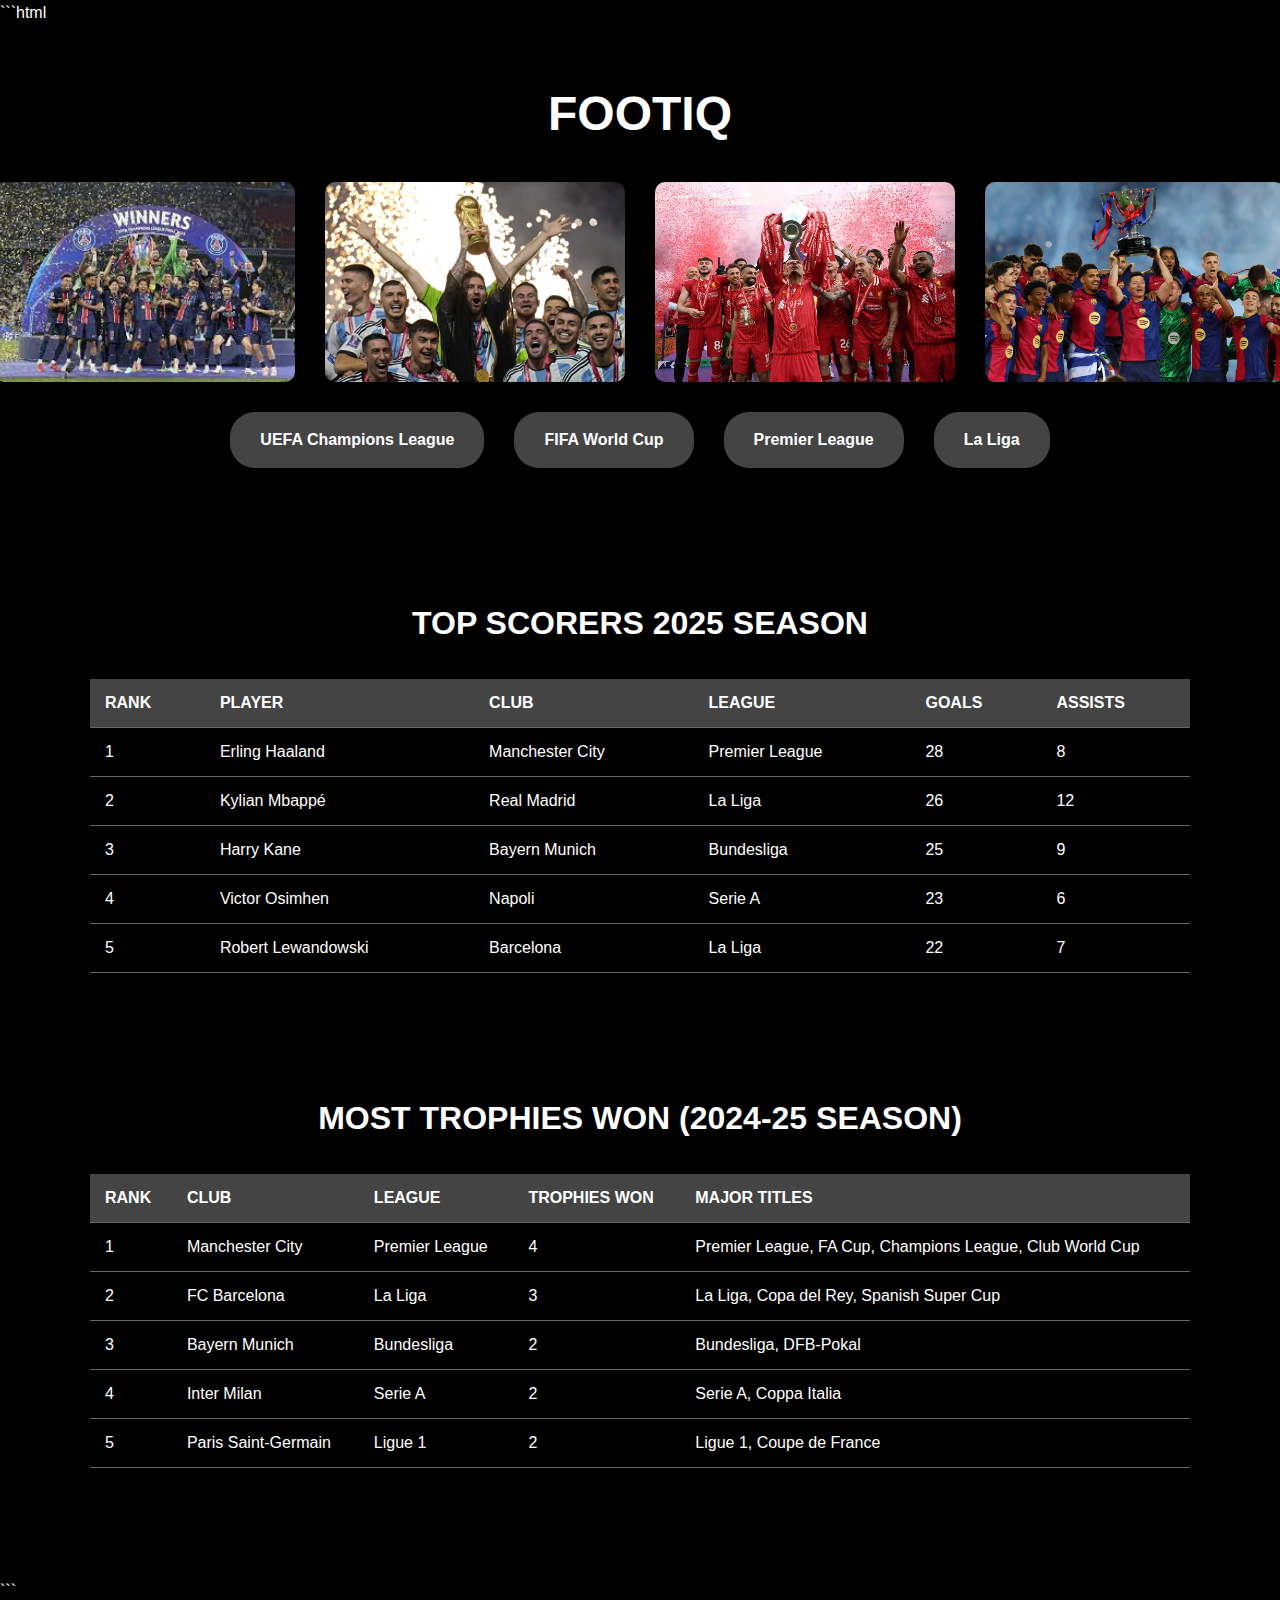
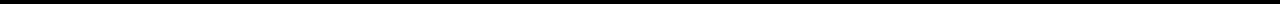
<file: index.html>
```html
<!DOCTYPE html>
<html lang="en">
<head>
    <meta charset="UTF-8">
    <meta name="viewport" content="width=device-width, initial-scale=1.0">
    <title>FootIQ - Ultimate Football Database</title>
    <link rel="stylesheet" href="styles.css">
    <style>
        main {
            max-width: 1200px;
            margin: 0 auto;
            padding: 20px;
        }
    </style>
</head>
<body style="background-color: #000000;">
    <main>
        <section>
            <h1>FOOTIQ</h1>
           
            <div class="hero-images">
                <img src="psg.jpeg" alt="2024-25 UCL Winners">
                <img src="argentina.jpeg" alt="2022 Fifa WC">
                <img src="liverpool.jpg" alt="2024-25 PL Winners">
                <img src="barca.jpeg" alt="2024-25 Laliga Winners">
            </div>

            <div class="external-links">
                <a href="https://www.uefa.com/uefachampionsleague/" target="_blank">UEFA Champions League</a>
                <a href="https://www.fifa.com/fifaplus/en/tournaments/mens/worldcup" target="_blank">FIFA World Cup</a>
                <a href="https://www.premierleague.com/" target="_blank">Premier League</a>
                <a href="https://www.laliga.com/en-GB" target="_blank">La Liga</a>
            </div>
        </section>

        <section>
            <h2>TOP SCORERS 2025 SEASON</h2>
            <table>
                <thead>
                    <tr>
                        <th>RANK</th>
                        <th>PLAYER</th>
                        <th>CLUB</th>
                        <th>LEAGUE</th>
                        <th>GOALS</th>
                        <th>ASSISTS</th>
                    </tr>
                </thead>
                <tbody>
                    <tr>
                        <td>1</td>
                        <td>Erling Haaland</td>
                        <td>Manchester City</td>
                        <td>Premier League</td>
                        <td>28</td>
                        <td>8</td>
                    </tr>
                    <tr>
                        <td>2</td>
                        <td>Kylian Mbappé</td>
                        <td>Real Madrid</td>
                        <td>La Liga</td>
                        <td>26</td>
                        <td>12</td>
                    </tr>
                    <tr>
                        <td>3</td>
                        <td>Harry Kane</td>
                        <td>Bayern Munich</td>
                        <td>Bundesliga</td>
                        <td>25</td>
                        <td>9</td>
                    </tr>
                    <tr>
                        <td>4</td>
                        <td>Victor Osimhen</td>
                        <td>Napoli</td>
                        <td>Serie A</td>
                        <td>23</td>
                        <td>6</td>
                    </tr>
                    <tr>
                        <td>5</td>
                        <td>Robert Lewandowski</td>
                        <td>Barcelona</td>
                        <td>La Liga</td>
                        <td>22</td>
                        <td>7</td>
                    </tr>
                </tbody>
            </table>
        </section>

        <section>
            <h2>MOST TROPHIES WON (2024-25 SEASON)</h2>
            <table>
                <thead>
                    <tr>
                        <th>RANK</th>
                        <th>CLUB</th>
                        <th>LEAGUE</th>
                        <th>TROPHIES WON</th>
                        <th>MAJOR TITLES</th>
                    </tr>
                </thead>
                <tbody>
                    <tr>
                        <td>1</td>
                        <td>Manchester City</td>
                        <td>Premier League</td>
                        <td>4</td>
                        <td>Premier League, FA Cup, Champions League, Club World Cup</td>
                    </tr>
                    <tr>
                        <td>2</td>
                        <td>FC Barcelona</td>
                        <td>La Liga</td>
                        <td>3</td>
                        <td>La Liga, Copa del Rey, Spanish Super Cup</td>
                    </tr>
                    <tr>
                        <td>3</td>
                        <td>Bayern Munich</td>
                        <td>Bundesliga</td>
                        <td>2</td>
                        <td>Bundesliga, DFB-Pokal</td>
                    </tr>
                    <tr>
                        <td>4</td>
                        <td>Inter Milan</td>
                        <td>Serie A</td>
                        <td>2</td>
                        <td>Serie A, Coppa Italia</td>
                    </tr>
                    <tr>
                        <td>5</td>
                        <td>Paris Saint-Germain</td>
                        <td>Ligue 1</td>
                        <td>2</td>
                        <td>Ligue 1, Coupe de France</td>
                    </tr>
                </tbody>
            </table>
        </section>
    </main>
</body>
</html>
```
</file>
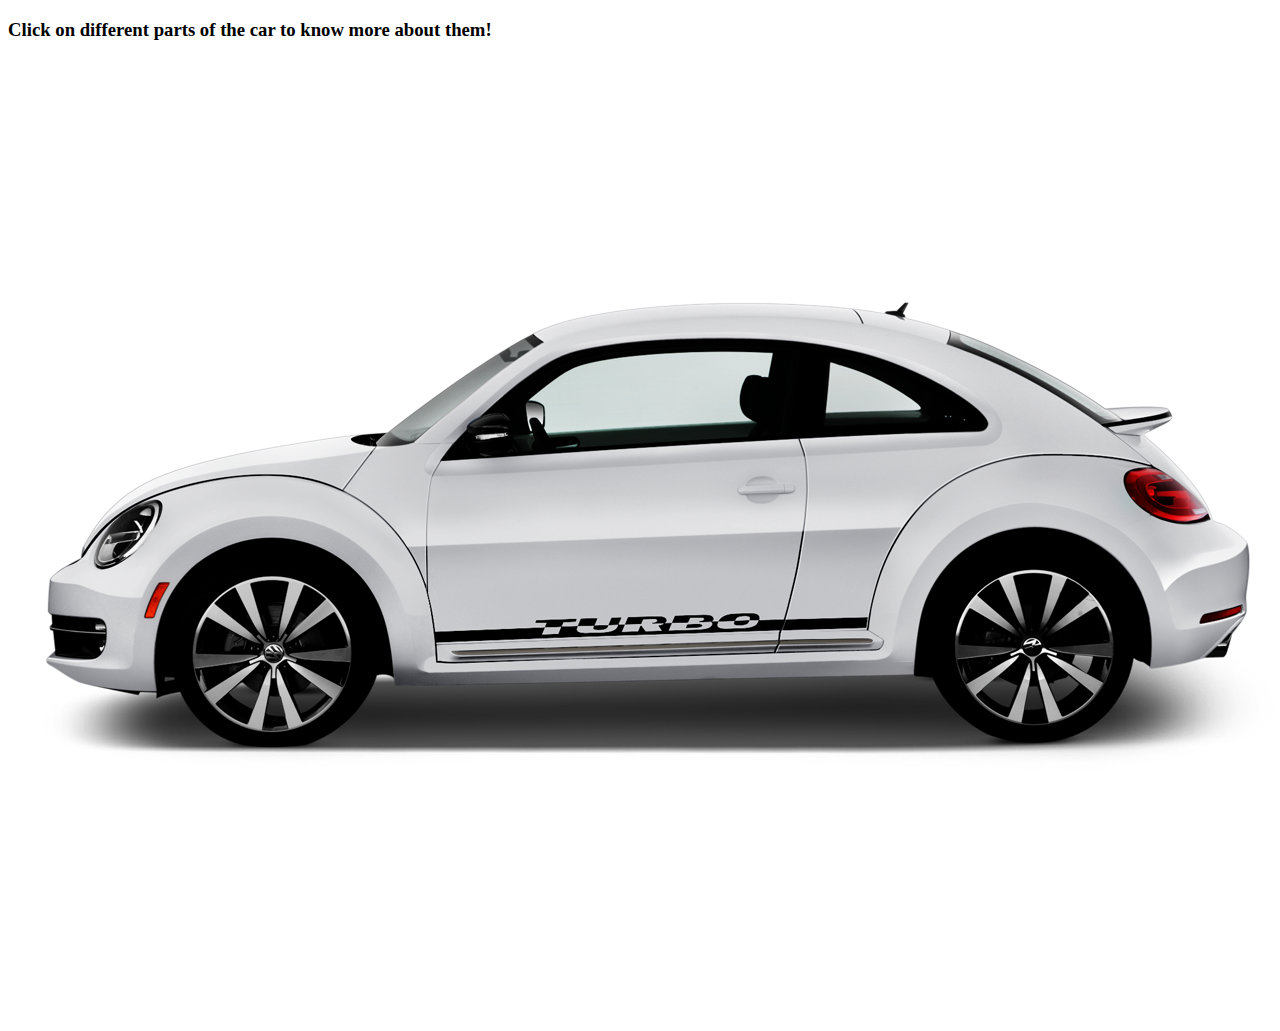
<file: ex-1/index.html>
<!DOCTYPE html>
<html>
    <head>
        <title>Image Map Example</title>
        </head>
    <body>
        <h3>Click on different parts of the car to know more about them!</h3>
        <img src="car.png" alt="Car Image" usemap="#Mycar">
        <map name="#Mycar">
        
            <area shape="poly" coords="202,524,246,499,303,508,350,540,365,596,356,640,312,676,284,688,243,684,198,664,170,617,171,566" title="Tires" href="https://www.amazon.in/alloy-wheels-for-car/s?k=allo</map>y+wheels+for+car" alt="Wheel" target="_blank">
            <area shape="poly" coords="434,403,417,466,417,525,425,563,429,600,767,592,794,477,789,380,800,402,800,434" title="Door" href="https://dir.indiamart.com/chennai/car-door.html" alt="Door">
            <area shape="poly" coords="510,328,548,298,620,284,689,276,746,277,789,284,788,334,776,375,519,390,504,360" title="Window" href="https://boodmo.com/catalog/3537-window/?srsltid=AfmBOorFQ5G2ek5Yd09pq4TB4V3lWwUmBLzPEjp2Mdel8VeUl7HZpIXT2b4" alt="Window">
            <area shape="poly" coords="151,445,140,474,127,490,100,506,88,494,99,472,115,453,132,444" title="Headlamp" href="https://boodmo.com/catalog/3686-headlight/?srsltid=AfmBOoq2Uu4Abg1NBAf6g-tcxvLtpvM-iePRezaehrhKUnMxTG0RSxvx" alt="Headlamp">
    </body>
</html>
</file>
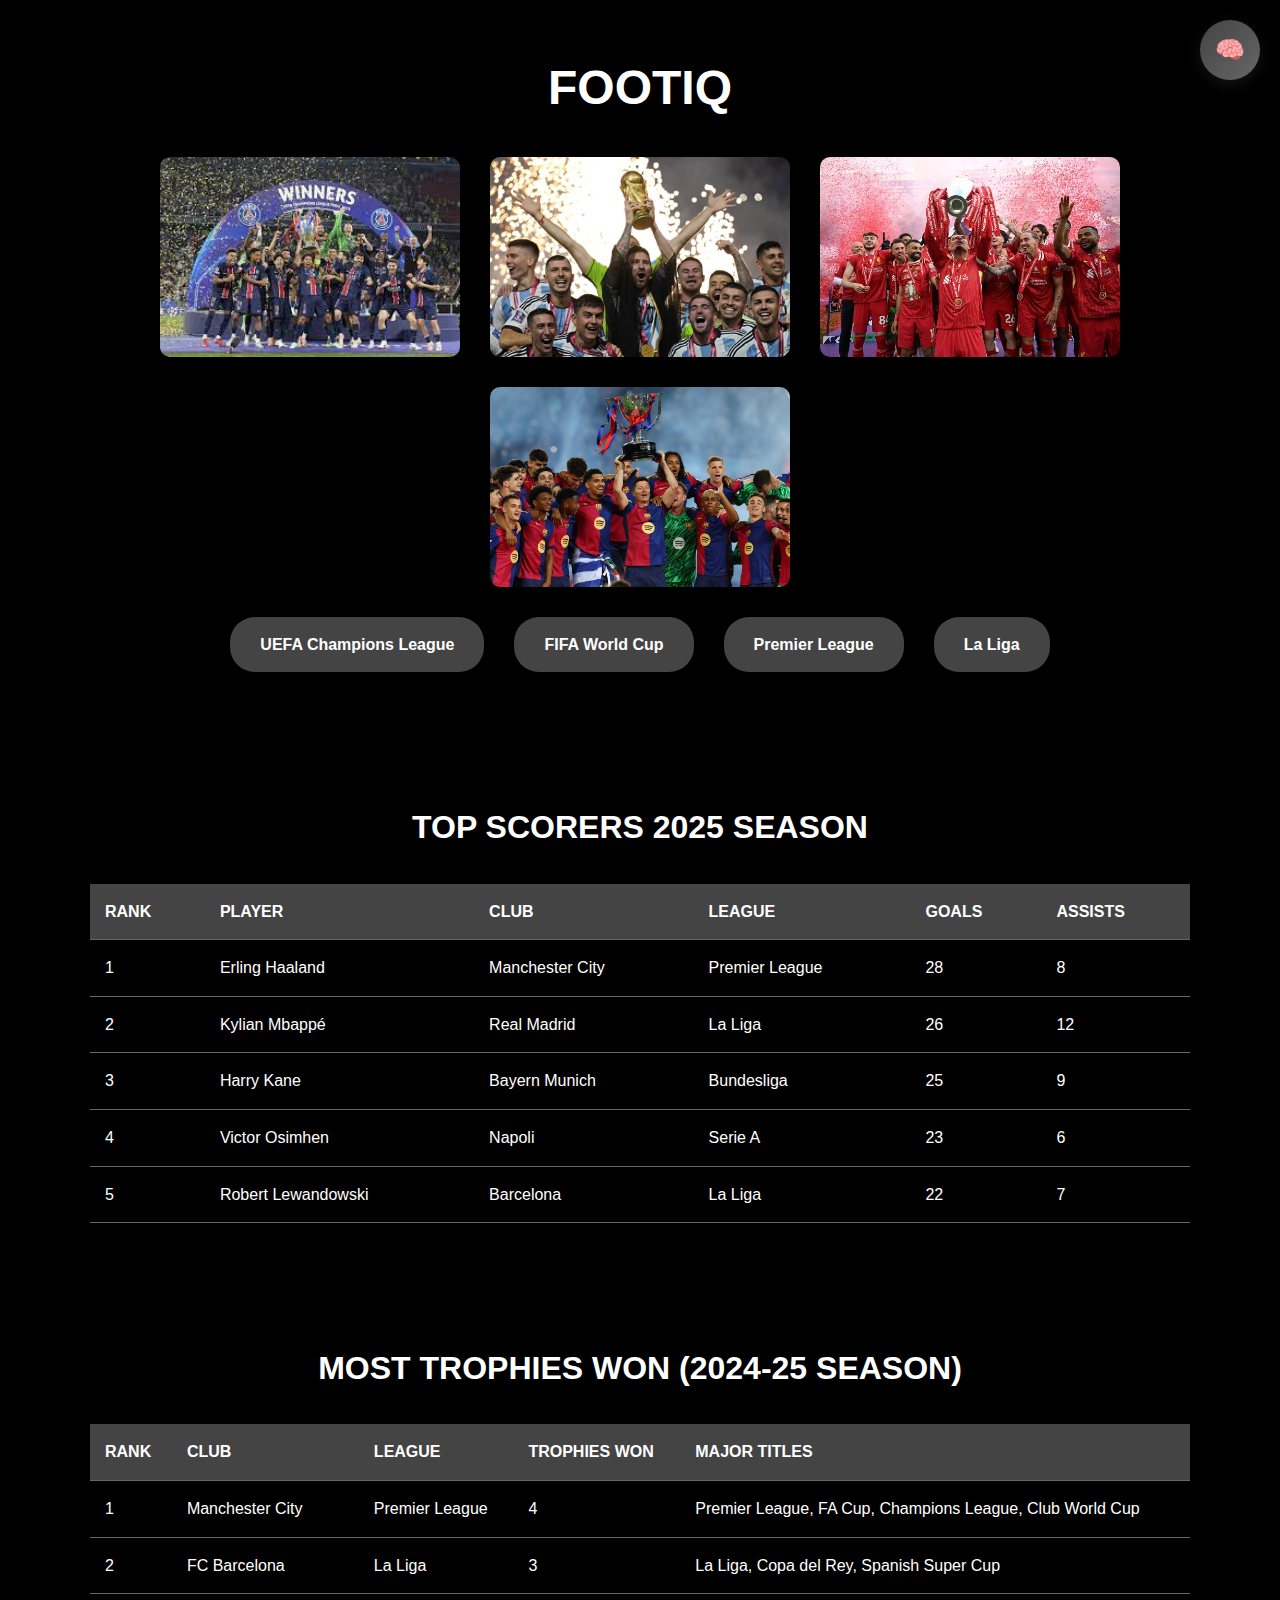
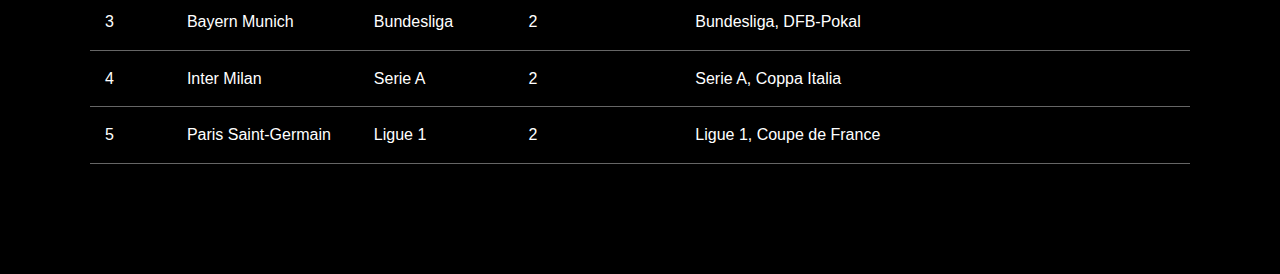
<file: ex-4/index.html>
<!DOCTYPE html>
<html lang="en">
<head>
    <meta charset="UTF-8">
    <meta name="viewport" content="width=device-width, initial-scale=1.0">
    <title>FootIQ - Ultimate Football Database</title>
    <style>
        * {
            margin: 0;
            padding: 0;
            box-sizing: border-box;
        }

        body {
            font-family: Arial, sans-serif;
            color: #ffffff;
            line-height: 1.6;
            background-color: #000000;
        }

        main {
            max-width: 1200px;
            margin: 0 auto;
            padding: 20px;
        }

        h1 {
            text-align: center;
            font-size: 48px;
            margin-bottom: 20px;
        }

        h2 {
            text-align: center;
            font-size: 32px;
            margin-bottom: 30px;
        }

        p {
            text-align: center;
            font-size: 18px;
            color: #cccccc;
            margin-bottom: 30px;
        }

        section {
            margin-bottom: 40px;
            padding: 30px;
        }

        .hero-images {
            display: flex;
            justify-content: center;
            gap: 30px;
            margin: 30px 0;
            flex-wrap: wrap;
        }

        img {
            width: 300px;
            height: 200px;
            border-radius: 10px;
        }

        .external-links {
            display: flex;
            justify-content: center;
            gap: 30px;
            margin: 30px 0;
            flex-wrap: wrap;
        }

        a {
            background-color: #444444;
            color: #ffffff;
            padding: 15px 30px;
            text-decoration: none;
            border-radius: 25px;
            font-weight: bold;
            transition: background-color 0.3s;
        }

        a:hover {
            background-color: #666666;
        }

        table {
            width: 100%;
            border-collapse: collapse;
            margin: 20px 0;
            background-color: #1a1a1a;
        }

        th, td {
            padding: 15px;
            text-align: left;
            border-bottom: 1px solid #666666;
        }

        th {
            background-color: #444444;
            color: #ffffff;
            font-weight: bold;
        }

        td {
            background-color: #000000;
            color: #ffffff;
        }

        /* Quiz Icon Styles */
        .quiz-icon {
            position: fixed;
            top: 20px;
            right: 20px;
            width: 60px;
            height: 60px;
            background: linear-gradient(135deg, #444444, #666666);
            border-radius: 50%;
            display: flex;
            align-items: center;
            justify-content: center;
            cursor: pointer;
            font-size: 24px;
            color: white;
            box-shadow: 0 4px 15px rgba(68, 68, 68, 0.3);
            transition: transform 0.3s, box-shadow 0.3s;
            z-index: 1000;
            animation: pulse 2s infinite;
        }

        .quiz-icon:hover {
            transform: scale(1.1);
            box-shadow: 0 6px 20px rgba(102, 102, 102, 0.5);
        }

        @keyframes pulse {
            0% { transform: scale(1); }
            50% { transform: scale(1.05); }
            100% { transform: scale(1); }
        }

        /* Quiz Modal Styles */
        .quiz-modal {
            display: none;
            position: fixed;
            z-index: 2000;
            left: 0;
            top: 0;
            width: 100%;
            height: 100%;
            background-color: rgba(0, 0, 0, 0.8);
            backdrop-filter: blur(5px);
        }

        .quiz-content {
            background: linear-gradient(135deg, #1a1a1a, #2d2d2d);
            margin: 5% auto;
            padding: 30px;
            border-radius: 15px;
            width: 90%;
            max-width: 700px;
            max-height: 80vh;
            overflow-y: auto;
            box-shadow: 0 10px 30px rgba(0, 0, 0, 0.5);
        }

        .quiz-header {
            display: flex;
            justify-content: space-between;
            align-items: center;
            margin-bottom: 25px;
            padding-bottom: 15px;
            border-bottom: 2px solid #444;
        }

        .quiz-title {
            font-size: 24px;
            font-weight: bold;
            color: #ffffff;
        }

        .close-btn {
            background: none;
            border: none;
            font-size: 28px;
            color: #cccccc;
            cursor: pointer;
            padding: 0;
            width: 30px;
            height: 30px;
            display: flex;
            align-items: center;
            justify-content: center;
        }

        .close-btn:hover {
            color: #ffffff;
        }

        .question {
            margin-bottom: 25px;
            padding: 20px;
            background-color: #1a1a1a;
            border-radius: 10px;
            border-left: 4px solid #666666;
        }

        .question h3 {
            color: #ffffff;
            margin-bottom: 15px;
            font-size: 18px;
        }

        .option {
            margin: 10px 0;
            display: flex;
            align-items: center;
        }

        .option input[type="radio"] {
            margin-right: 10px;
            transform: scale(1.2);
        }

        .option label {
            color: #cccccc;
            cursor: pointer;
            transition: color 0.3s;
        }

        .option:hover label {
            color: #ffffff;
        }

        .quiz-buttons {
            display: flex;
            justify-content: center;
            gap: 20px;
            margin-top: 30px;
        }

        .submit-btn, .new-quiz-btn {
            background: linear-gradient(135deg, #444444, #666666);
            color: white;
            border: none;
            padding: 12px 25px;
            border-radius: 25px;
            font-size: 16px;
            font-weight: bold;
            cursor: pointer;
            transition: transform 0.3s, box-shadow 0.3s;
        }

        .submit-btn:hover, .new-quiz-btn:hover {
            transform: translateY(-2px);
            box-shadow: 0 5px 15px rgba(102, 102, 102, 0.3);
        }

        .new-quiz-btn {
            background: linear-gradient(135deg, #666666, #888888);
        }

        .new-quiz-btn:hover {
            box-shadow: 0 5px 15px rgba(136, 136, 136, 0.3);
        }

        .results {
            margin-top: 20px;
            padding: 20px;
            background-color: #1a1a1a;
            border-radius: 10px;
            display: none;
        }

        .score {
            font-size: 20px;
            font-weight: bold;
            text-align: center;
            margin-bottom: 15px;
        }

        .score.excellent { color: #4ecdc4; }
        .score.good { color: #ffd93d; }
        .score.average { color: #ff9f43; }
        .score.poor { color: #ff6b6b; }

        .question-result {
            margin: 10px 0;
            padding: 10px;
            border-radius: 5px;
        }

        .question-result.correct {
            background-color: rgba(76, 205, 196, 0.2);
            border-left: 3px solid #4ecdc4;
        }

        .question-result.incorrect {
            background-color: rgba(255, 107, 107, 0.2);
            border-left: 3px solid #ff6b6b;
        }

        @media (max-width: 768px) {
            .quiz-content {
                margin: 2% auto;
                padding: 20px;
                width: 95%;
            }
            
            .quiz-icon {
                width: 50px;
                height: 50px;
                font-size: 20px;
            }
        }
    </style>
</head>
<body>
    <!-- Quiz Icon -->
    <div class="quiz-icon" onclick="openQuiz()" title="Daily Football Quiz">
        🧠
    </div>

    <!-- Quiz Modal -->
    <div id="quizModal" class="quiz-modal">
        <div class="quiz-content">
            <div class="quiz-header">
                <div class="quiz-title"> Daily Football Quiz</div>
                <button class="close-btn" onclick="closeQuiz()">&times;</button>
            </div>
            <div id="quizContainer"></div>
            <div class="quiz-buttons">
                <button class="submit-btn" onclick="submitQuiz()">Submit Quiz</button>
                <button class="new-quiz-btn" onclick="generateNewQuiz()">New Quiz</button>
            </div>
            <div id="results" class="results"></div>
        </div>
    </div>

    <main>
        <section>
            <h1>FOOTIQ</h1>
           
            <div class="hero-images">
                <img src="psg.jpeg" alt="2024-25 UCL Winners">
                <img src="argentina.jpeg" alt="2024-25 FIFA WC ">
                <img src="liverpool.jpg" alt="2024-25 Premier league Winners">
                <img src="barca.jpeg" alt="2024-25 La liga Winners">
                </div>

            <div class="external-links">
                <a href="https://www.uefa.com/uefachampionsleague/" target="_blank">UEFA Champions League</a>
                <a href="https://www.fifa.com/fifaplus/en/tournaments/mens/worldcup" target="_blank">FIFA World Cup</a>
                <a href="https://www.premierleague.com/" target="_blank">Premier League</a>
                <a href="https://www.laliga.com/en-GB" target="_blank">La Liga</a>
            </div>
        </section>

        <section>
            <h2>TOP SCORERS 2025 SEASON</h2>
            <table>
                <thead>
                    <tr>
                        <th>RANK</th>
                        <th>PLAYER</th>
                        <th>CLUB</th>
                        <th>LEAGUE</th>
                        <th>GOALS</th>
                        <th>ASSISTS</th>
                    </tr>
                </thead>
                <tbody>
                    <tr>
                        <td>1</td>
                        <td>Erling Haaland</td>
                        <td>Manchester City</td>
                        <td>Premier League</td>
                        <td>28</td>
                        <td>8</td>
                    </tr>
                    <tr>
                        <td>2</td>
                        <td>Kylian Mbappé</td>
                        <td>Real Madrid</td>
                        <td>La Liga</td>
                        <td>26</td>
                        <td>12</td>
                    </tr>
                    <tr>
                        <td>3</td>
                        <td>Harry Kane</td>
                        <td>Bayern Munich</td>
                        <td>Bundesliga</td>
                        <td>25</td>
                        <td>9</td>
                    </tr>
                    <tr>
                        <td>4</td>
                        <td>Victor Osimhen</td>
                        <td>Napoli</td>
                        <td>Serie A</td>
                        <td>23</td>
                        <td>6</td>
                    </tr>
                    <tr>
                        <td>5</td>
                        <td>Robert Lewandowski</td>
                        <td>Barcelona</td>
                        <td>La Liga</td>
                        <td>22</td>
                        <td>7</td>
                    </tr>
                </tbody>
            </table>
        </section>

        <section>
            <h2>MOST TROPHIES WON (2024-25 SEASON)</h2>
            <table>
                <thead>
                    <tr>
                        <th>RANK</th>
                        <th>CLUB</th>
                        <th>LEAGUE</th>
                        <th>TROPHIES WON</th>
                        <th>MAJOR TITLES</th>
                    </tr>
                </thead>
                <tbody>
                    <tr>
                        <td>1</td>
                        <td>Manchester City</td>
                        <td>Premier League</td>
                        <td>4</td>
                        <td>Premier League, FA Cup, Champions League, Club World Cup</td>
                    </tr>
                    <tr>
                        <td>2</td>
                        <td>FC Barcelona</td>
                        <td>La Liga</td>
                        <td>3</td>
                        <td>La Liga, Copa del Rey, Spanish Super Cup</td>
                    </tr>
                    <tr>
                        <td>3</td>
                        <td>Bayern Munich</td>
                        <td>Bundesliga</td>
                        <td>2</td>
                        <td>Bundesliga, DFB-Pokal</td>
                    </tr>
                    <tr>
                        <td>4</td>
                        <td>Inter Milan</td>
                        <td>Serie A</td>
                        <td>2</td>
                        <td>Serie A, Coppa Italia</td>
                    </tr>
                    <tr>
                        <td>5</td>
                        <td>Paris Saint-Germain</td>
                        <td>Ligue 1</td>
                        <td>2</td>
                        <td>Ligue 1, Coupe de France</td>
                    </tr>
                </tbody>
            </table>
        </section>
    </main>

    <script>
        const footballQuestions = [
  { question: "Who won the FIFA World Cup in 1998?", options: ["Brazil", "France", "Germany", "Argentina"], correct: 1 },
  { question: "Who won the FIFA World Cup in 2006?", options: ["France", "Italy", "Brazil", "Germany"], correct: 1 },
  { question: "Who won the FIFA World Cup in 2010?", options: ["Netherlands", "Spain", "Germany", "Argentina"], correct: 1 },
  { question: "Who won the FIFA World Cup in 2014?", options: ["Argentina", "Germany", "Brazil", "Spain"], correct: 1 },
  { question: "Who won the FIFA World Cup in 2018?", options: ["France", "Croatia", "Germany", "Brazil"], correct: 0 },
  { question: "Who won the FIFA World Cup in 2022?", options: ["France", "Argentina", "Brazil", "Germany"], correct: 1 },
  { question: "Which country has won the most FIFA World Cups?", options: ["Germany", "Italy", "Argentina", "Brazil"], correct: 3 },
  { question: "Which country won the first FIFA World Cup in 1930?", options: ["Argentina", "Uruguay", "Brazil", "Italy"], correct: 1 },
  { question: "Which country hosted the 2014 FIFA World Cup?", options: ["Brazil", "South Africa", "Germany", "Russia"], correct: 0 },
  { question: "Which country hosted the 2018 FIFA World Cup?", options: ["Qatar", "Russia", "Brazil", "Germany"], correct: 1 },

  { question: "Who is the all-time top scorer in FIFA World Cup history?", options: ["Ronaldo", "Just Fontaine", "Miroslav Klose", "Gerd Müller"], correct: 2 },
  { question: "Who holds the record for most goals in a single World Cup tournament?", options: ["Just Fontaine", "Miroslav Klose", "Gerd Müller", "Ronaldo"], correct: 0 },
  { question: "Which player scored the fastest World Cup goal (11 seconds)?", options: ["Hakan Şükür", "Cristiano Ronaldo", "Bryan Robson", "Clint Dempsey"], correct: 0 },
  { question: "Which team won the 1950 FIFA World Cup?", options: ["Brazil", "Uruguay", "Italy", "Sweden"], correct: 1 },
  { question: "Which team won the 1966 FIFA World Cup?", options: ["Germany", "England", "Portugal", "Netherlands"], correct: 1 },
  { question: "Which team won the 1970 FIFA World Cup?", options: ["Brazil", "Italy", "Germany", "Uruguay"], correct: 0 },
  { question: "Which team won the 1986 FIFA World Cup?", options: ["Argentina", "Germany", "Brazil", "France"], correct: 0 },
  { question: "Who scored the winning goal in the 2014 World Cup Final?", options: ["Mario Götze", "Thomas Müller", "Mesut Özil", "Toni Kroos"], correct: 0 },
  { question: "Which country was runner-up at the 2018 World Cup?", options: ["France", "Croatia", "Belgium", "England"], correct: 1 },
  { question: "Which country did Spain beat in the 2010 World Cup Final?", options: ["Germany", "Netherlands", "Italy", "Argentina"], correct: 1 },

  { question: "Which club has won the most UEFA Champions League titles?", options: ["AC Milan", "Liverpool", "Real Madrid", "Bayern Munich"], correct: 2 },
  { question: "Who won the UEFA Champions League in 2019?", options: ["Barcelona", "Liverpool", "Real Madrid", "Tottenham"], correct: 1 },
  { question: "Who won the UEFA Champions League in 2020?", options: ["PSG", "Bayern Munich", "Real Madrid", "Chelsea"], correct: 1 },
  { question: "Who won the UEFA Champions League in 2021?", options: ["Manchester City", "Chelsea", "PSG", "Real Madrid"], correct: 1 },
  { question: "Who won the UEFA Champions League in 2022?", options: ["Liverpool", "Real Madrid", "Manchester City", "Bayern Munich"], correct: 1 },
  { question: "Who won the UEFA Champions League in 2018?", options: ["Liverpool", "Real Madrid", "Juventus", "Bayern Munich"], correct: 1 },
  { question: "Which club won the Champions League in 2012?", options: ["Bayern Munich", "Barcelona", "Chelsea", "Real Madrid"], correct: 2 },
  { question: "Which club won the Champions League in 2013?", options: ["Bayern Munich", "Borussia Dortmund", "Real Madrid", "Barcelona"], correct: 0 },
  { question: "Which club won the Champions League in 2014?", options: ["Real Madrid", "Atlético Madrid", "Barcelona", "Juventus"], correct: 0 },
  { question: "Which club won the Champions League in 2015?", options: ["Juventus", "Barcelona", "Real Madrid", "Atletico Madrid"], correct: 1 },

  { question: "Who is the UEFA Champions League all-time top scorer?", options: ["Lionel Messi", "Cristiano Ronaldo", "Raúl", "Robert Lewandowski"], correct: 1 },
  { question: "Which manager has won the most Champions League titles?", options: ["Pep Guardiola", "Zinedine Zidane", "Bob Paisley", "Carlo Ancelotti"], correct: 3 },
  { question: "Which player has won the Champions League with three different clubs?", options: ["Xabi Alonso", "Cristiano Ronaldo", "Clarence Seedorf", "Samuel Eto'o"], correct: 2 },
  { question: "Which UK team was the first to win the European Cup?", options: ["Liverpool", "Celtic", "Manchester United", "Nottingham Forest"], correct: 1 },
  { question: "Which Romanian club has won the European Cup?", options: ["Dinamo București", "Steaua București", "Universitatea Craiova", "Rapid București"], correct: 1 },
  { question: "Which club won back-to-back European Cups in 1979 and 1980?", options: ["Aston Villa", "Leeds United", "Nottingham Forest", "Liverpool"], correct: 2 },
  { question: "Which club won the Champions League in 1999?", options: ["Juventus", "Manchester United", "Bayern Munich", "Real Madrid"], correct: 1 },
  { question: "Which club won the Champions League in 2005?", options: ["Liverpool", "Milan", "Porto", "Barcelona"], correct: 0 },
  { question: "Which club won the Champions League in 2008?", options: ["Chelsea", "Manchester United", "Liverpool", "Barcelona"], correct: 1 },
  { question: "Which club won the Champions League in 2011?", options: ["Manchester United", "Barcelona", "Real Madrid", "Inter Milan"], correct: 1 },

  { question: "Who won the UEFA Europa League in 2020?", options: ["Inter Milan", "Sevilla", "Manchester United", "Shakhtar Donetsk"], correct: 1 },
  { question: "Which club has won the most UEFA Europa League/UEFA Cup titles?", options: ["Juventus", "Sevilla", "Liverpool", "Inter Milan"], correct: 1 },
  { question: "Who won the UEFA Super Cup in 2019?", options: ["Liverpool", "Chelsea", "Real Madrid", "Atletico Madrid"], correct: 0 },
  { question: "Which club won the Europa League in 2021?", options: ["Villarreal", "Manchester United", "Sevilla", "Arsenal"], correct: 0 },
  { question: "Which club won the Europa League in 2017?", options: ["Ajax", "Sevilla", "Manchester United", "Villarreal"], correct: 2 },
  { question: "Which club won the UEFA Cup in 2001?", options: ["Alavés", "Liverpool", "Bayern Munich", "Valencia"], correct: 1 },
  { question: "Which club won the Europa League in 2019?", options: ["Chelsea", "Arsenal", "Sevilla", "Eintracht Frankfurt"], correct: 0 },
  { question: "Which club won the Europa League in 2022?", options: ["Rangers", "Eintracht Frankfurt", "West Ham", "RB Leipzig"], correct: 1 },
  { question: "Which club won the Europa League in 2014?", options: ["Benfica", "Sevilla", "Porto", "Juventus"], correct: 1 },
  { question: "Which club won the Europa League in 2016?", options: ["Sevilla", "Liverpool", "Villarreal", "Dnipro"], correct: 0 },

  { question: "Which nation won UEFA Euro 2004?", options: ["Portugal", "Greece", "France", "Spain"], correct: 1 },
  { question: "Which nation won UEFA Euro 2008?", options: ["Germany", "Spain", "Netherlands", "Italy"], correct: 1 },
  { question: "Which nation won UEFA Euro 2012?", options: ["Italy", "Spain", "Germany", "Portugal"], correct: 1 },
  { question: "Which nation won UEFA Euro 2016?", options: ["France", "Portugal", "Germany", "Belgium"], correct: 1 },
  { question: "Which nation won UEFA Euro 2020 (played in 2021)?", options: ["England", "Italy", "Spain", "Denmark"], correct: 1 },
  { question: "Which nation won UEFA Euro 2024?", options: ["England", "Spain", "France", "Germany"], correct: 1 },
  { question: "Which trophy is awarded to the European champions?", options: ["Henri Delaunay Trophy", "Jules Rimet Trophy", "Artemio Franchi Cup", "Copa del Rey"], correct: 0 },
  { question: "Which team won the first UEFA European Championship in 1960?", options: ["Spain", "Soviet Union", "Yugoslavia", "Italy"], correct: 1 },
  { question: "Which nation is the only one to win consecutive Euros (2008 and 2012)?", options: ["Germany", "France", "Spain", "Italy"], correct: 2 },
  { question: "Which nation has won the most UEFA European Championships?", options: ["Germany", "France", "Spain", "Italy"], correct: 2 },

  { question: "Who won the Ballon d'Or in 2018?", options: ["Cristiano Ronaldo", "Lionel Messi", "Luka Modrić", "Antoine Griezmann"], correct: 2 },
  { question: "Who won the Ballon d'Or in 2019?", options: ["Virgil van Dijk", "Lionel Messi", "Cristiano Ronaldo", "Sadio Mané"], correct: 1 },
  { question: "Who won the Ballon d'Or in 2021?", options: ["Lionel Messi", "Robert Lewandowski", "Karim Benzema", "Jorginho"], correct: 0 },
  { question: "Who won the Ballon d'Or in 2022?", options: ["Kylian Mbappé", "Karim Benzema", "Lionel Messi", "Erling Haaland"], correct: 1 },
  { question: "Who won the Ballon d'Or in 2023?", options: ["Lionel Messi", "Erling Haaland", "Kylian Mbappé", "Kevin De Bruyne"], correct: 0 },
  { question: "Which player has won the most Ballon d'Or awards?", options: ["Michel Platini", "Cristiano Ronaldo", "Lionel Messi", "Johan Cruyff"], correct: 2 },
  { question: "Who won the FIFA The Best Men's Player award in 2016?", options: ["Cristiano Ronaldo", "Lionel Messi", "Luka Modrić", "Robert Lewandowski"], correct: 0 },
  { question: "Who won the FIFA The Best Men's Player award in 2020?", options: ["Robert Lewandowski", "Lionel Messi", "Cristiano Ronaldo", "Neymar"], correct: 0 },
  { question: "Who won the FIFA The Best Men's Player award in 2022?", options: ["Kylian Mbappé", "Lionel Messi", "Karim Benzema", "Erling Haaland"], correct: 1 },
  { question: "Who won the FIFA The Best Men's Player award in 2023?", options: ["Erling Haaland", "Lionel Messi", "Kylian Mbappé", "Kevin De Bruyne"], correct: 1 },

  { question: "Which club won the Premier League in 2015-16?", options: ["Manchester City", "Arsenal", "Leicester City", "Chelsea"], correct: 2 },
  { question: "Which club won the Premier League in 2017-18?", options: ["Liverpool", "Manchester City", "Chelsea", "Manchester United"], correct: 1 },
  { question: "Which club won the Premier League in 2018-19?", options: ["Liverpool", "Manchester City", "Chelsea", "Leicester City"], correct: 1 },
  { question: "Which club won the Premier League in 2019-20?", options: ["Manchester City", "Liverpool", "Chelsea", "Manchester United"], correct: 1 },
  { question: "Which club won the Premier League in 2020-21?", options: ["Manchester City", "Liverpool", "Chelsea", "Leicester City"], correct: 0 },
  { question: "Which club has won the most FA Cup titles?", options: ["Manchester United", "Liverpool", "Arsenal", "Chelsea"], correct: 2 },
  { question: "Who is the Premier League's all-time top scorer?", options: ["Wayne Rooney", "Alan Shearer", "Harry Kane", "Sergio Agüero"], correct: 1 },
  { question: "Who holds the Premier League record for most goals in a 38-game season (32)?", options: ["Alan Shearer", "Mohamed Salah", "Harry Kane", "Luis Suárez"], correct: 1 },
  { question: "Who won the Premier League Golden Boot in 2020-21?", options: ["Mohamed Salah", "Harry Kane", "Bruno Fernandes", "Jamie Vardy"], correct: 1 },
  { question: "Which goalkeeper won the Premier League Golden Glove in 2019-20?", options: ["Ederson", "Nick Pope", "Alisson", "David de Gea"], correct: 0 },

  { question: "Who won La Liga in the 2013-14 season?", options: ["Real Madrid", "Barcelona", "Atlético Madrid", "Valencia"], correct: 2 },
  { question: "Who won La Liga in 2014-15?", options: ["Real Madrid", "Barcelona", "Atlético Madrid", "Sevilla"], correct: 1 },
  { question: "Who won La Liga in 2015-16?", options: ["Barcelona", "Real Madrid", "Atlético Madrid", "Sevilla"], correct: 0 },
  { question: "Who won La Liga in 2016-17?", options: ["Real Madrid", "Barcelona", "Atlético Madrid", "Valencia"], correct: 0 },
  { question: "Who won La Liga in 2019-20?", options: ["Real Madrid", "Barcelona", "Atlético Madrid", "Sevilla"], correct: 0 },
  { question: "Which player has the most La Liga goals all-time?", options: ["Cristiano Ronaldo", "Lionel Messi", "Telmo Zarra", "Raúl"], correct: 1 },
  { question: "Which club has won the most La Liga titles?", options: ["Barcelona", "Real Madrid", "Atlético Madrid", "Athletic Club"], correct: 1 },
  { question: "Which player scored 50 La Liga goals in a single season (2011-12)?", options: ["Cristiano Ronaldo", "Lionel Messi", "Luis Suárez", "Gonzalo Higuaín"], correct: 1 },
  { question: "Who won the Pichichi Trophy in 2014-15?", options: ["Lionel Messi", "Cristiano Ronaldo", "Antoine Griezmann", "Neymar"], correct: 1 },
  { question: "Which team won the Copa del Rey in 2021?", options: ["Athletic Club", "Barcelona", "Real Sociedad", "Sevilla"], correct: 1 },

  { question: "Who won Serie A in 2020-21?", options: ["Juventus", "Inter Milan", "AC Milan", "Napoli"], correct: 1 },
  { question: "Who won Serie A in 2021-22?", options: ["AC Milan", "Inter Milan", "Napoli", "Juventus"], correct: 0 },
  { question: "Who won Serie A in 2022-23?", options: ["Napoli", "Inter Milan", "Juventus", "AC Milan"], correct: 0 },
  { question: "Which player is Serie A's all-time top scorer?", options: ["Silvio Piola", "Francesco Totti", "Gunnar Nordahl", "Alessandro Del Piero"], correct: 0 },
  { question: "Which club has the most Serie A titles?", options: ["Inter Milan", "AC Milan", "Juventus", "Torino"], correct: 2 },
  { question: "Who was Capocannoniere in 2020-21?", options: ["Ciro Immobile", "Romelu Lukaku", "Cristiano Ronaldo", "Duván Zapata"], correct: 2 },
  { question: "Who won Coppa Italia in 2021?", options: ["Juventus", "Atalanta", "Napoli", "Inter Milan"], correct: 0 },
  { question: "Which club won the 2010 Champions League under José Mourinho?", options: ["Real Madrid", "Inter Milan", "Chelsea", "Porto"], correct: 1 },
  { question: "Which club did Diego Maradona lead to two Serie A titles?", options: ["AC Milan", "Juventus", "Napoli", "Inter"], correct: 2 },
  { question: "Which team won Serie A unbeaten in 2011-12?", options: ["AC Milan", "Inter Milan", "Juventus", "Napoli"], correct: 2 },

  { question: "Who won the Bundesliga in 2019-20?", options: ["Borussia Dortmund", "Bayern Munich", "RB Leipzig", "Bayer Leverkusen"], correct: 1 },
  { question: "Who won the Bundesliga in 2020-21?", options: ["Bayern Munich", "Borussia Dortmund", "RB Leipzig", "Wolfsburg"], correct: 0 },
  { question: "Who won the Bundesliga in 2021-22?", options: ["Borussia Dortmund", "Bayern Munich", "RB Leipzig", "Union Berlin"], correct: 1 },
  { question: "Who won the Bundesliga in 2022-23 on goal difference?", options: ["Bayern Munich", "Borussia Dortmund", "RB Leipzig", "Freiburg"], correct: 0 },
  { question: "Which club has the most Bundesliga titles?", options: ["Borussia Dortmund", "Bayern Munich", "Borussia Mönchengladbach", "Hamburg"], correct: 1 },
  { question: "Who holds the record for most Bundesliga goals?", options: ["Robert Lewandowski", "Gerd Müller", "Klaus Fischer", "Jupp Heynckes"], correct: 1 },
  { question: "Which player scored 41 Bundesliga goals in 2020-21?", options: ["Robert Lewandowski", "Erling Haaland", "Timo Werner", "Thomas Müller"], correct: 0 },
  { question: "Who won the DFB-Pokal in 2021?", options: ["RB Leipzig", "Borussia Dortmund", "Bayern Munich", "Eintracht Frankfurt"], correct: 1 },
  { question: "Which team scored the most Bundesliga goals in 2020-21?", options: ["Bayern Munich", "Dortmund", "Leipzig", "Leverkusen"], correct: 0 },
  { question: "Which club won the 2013 Champions League Final at Wembley?", options: ["Borussia Dortmund", "Bayern Munich", "Chelsea", "Barcelona"], correct: 1 },

  { question: "Which club has won the most Ligue 1 titles?", options: ["Saint-Étienne", "Lyon", "Marseille", "PSG"], correct: 3 },
  { question: "Who won Ligue 1 in 2020-21?", options: ["PSG", "Lille", "Monaco", "Lyon"], correct: 1 },
  { question: "Who won Ligue 1 in 2019-20?", options: ["PSG", "Marseille", "Lille", "Monaco"], correct: 0 },
  { question: "Who is Ligue 1’s all-time top scorer?", options: ["Delio Onnis", "Kylian Mbappé", "Edinson Cavani", "Jean-Pierre Papin"], correct: 0 },
  { question: "Which club won the 1993 Champions League (later revoked for Marseille domestically)?", options: ["Milan", "Marseille", "PSG", "Barcelona"], correct: 1 },
  { question: "Which club ended PSG’s 8-year Ligue 1 streak in 2021?", options: ["Lille", "Monaco", "Lyon", "Marseille"], correct: 0 },
  { question: "Who won the Coupe de France in 2021?", options: ["Monaco", "PSG", "Rennes", "Lille"], correct: 1 },
  { question: "Which player scored in the 2018 World Cup final for France at age 19?", options: ["Ousmane Dembélé", "Kylian Mbappé", "Antoine Griezmann", "Olivier Giroud"], correct: 1 },
  { question: "Which country lost the Euro 2016 final to Portugal?", options: ["Spain", "Germany", "France", "Netherlands"], correct: 2 },
  { question: "Which club signed Neymar from Barcelona in 2017?", options: ["Real Madrid", "PSG", "Manchester City", "Manchester United"], correct: 1 },

  { question: "Who won the Copa América 2021?", options: ["Brazil", "Argentina", "Uruguay", "Chile"], correct: 1 },
  { question: "Who won the Copa América 2019?", options: ["Argentina", "Brazil", "Chile", "Uruguay"], correct: 1 },
  { question: "Which nation has the most Copa América titles (tied with Argentina)?", options: ["Brazil", "Uruguay", "Paraguay", "Chile"], correct: 1 },
  { question: "Who won the Copa América in 2015 and 2016?", options: ["Uruguay", "Chile", "Brazil", "Argentina"], correct: 1 },
  { question: "Who won the 1993 Copa América?", options: ["Argentina", "Brazil", "Uruguay", "Colombia"], correct: 0 },
  { question: "Which trophy is awarded to the Copa América champion?", options: ["Henri Delaunay", "Copa Libertadores", "Copa América Trophy", "Gold Cup"], correct: 2 },
  { question: "Which country hosted and won Copa América 2019?", options: ["Argentina", "Brazil", "Chile", "Peru"], correct: 1 },
  { question: "Who scored the only goal in the Copa América 2021 final?", options: ["Ángel Di María", "Lionel Messi", "Neymar", "Lautaro Martínez"], correct: 0 },
  { question: "Which country did Argentina beat in the 2021 Copa América final?", options: ["Brazil", "Uruguay", "Chile", "Colombia"], correct: 0 },
  { question: "Which nation won the first Copa América in 1916?", options: ["Argentina", "Uruguay", "Brazil", "Chile"], correct: 1 },

  { question: "Which country won AFCON 2019?", options: ["Algeria", "Senegal", "Egypt", "Cameroon"], correct: 0 },
  { question: "Which country won AFCON 2021 (played 2022)?", options: ["Egypt", "Senegal", "Cameroon", "Nigeria"], correct: 1 },
  { question: "Which nation has the most AFCON titles?", options: ["Cameroon", "Ghana", "Egypt", "Nigeria"], correct: 2 },
  { question: "Who won AFCON 2017?", options: ["Egypt", "Cameroon", "Ivory Coast", "Gabon"], correct: 1 },
  { question: "Which country hosted AFCON 2019?", options: ["Morocco", "Egypt", "Cameroon", "Algeria"], correct: 1 },
  { question: "Who scored the decisive penalty for Senegal in AFCON 2021 final?", options: ["Sadio Mané", "Kalidou Koulibaly", "Ismaïla Sarr", "Edouard Mendy"], correct: 0 },
  { question: "Which country won AFCON 2015?", options: ["Ghana", "Nigeria", "Ivory Coast", "Cameroon"], correct: 2 },
  { question: "Which nation did Algeria beat in AFCON 2019 final?", options: ["Senegal", "Nigeria", "Egypt", "Tunisia"], correct: 0 },
  { question: "Who won the Golden Boot at AFCON 2019?", options: ["Odion Ighalo", "Sadio Mané", "Riyad Mahrez", "Baghdad Bounedjah"], correct: 0 },
  { question: "Which nation won AFCON 2013?", options: ["Nigeria", "Burkina Faso", "Ghana", "Ivory Coast"], correct: 0 },

  { question: "Which club has won the most FIFA Club World Cups?", options: ["Barcelona", "Bayern Munich", "Real Madrid", "Corinthians"], correct: 2 },
  { question: "Who won the FIFA Club World Cup in 2019?", options: ["Flamengo", "Liverpool", "River Plate", "Real Madrid"], correct: 1 },
  { question: "Who won the FIFA Club World Cup in 2020?", options: ["Bayern Munich", "Tigres UANL", "Palmeiras", "Al Ahly"], correct: 0 },
  { question: "Which confederation has the most Club World Cup titles?", options: ["UEFA", "CONMEBOL", "CONCACAF", "AFC"], correct: 0 },
  { question: "Which club won the 2014 Club World Cup?", options: ["San Lorenzo", "Real Madrid", "Barcelona", "Auckland City"], correct: 1 },
  { question: "Which club won the 2015 Club World Cup?", options: ["River Plate", "Barcelona", "Sanfrecce Hiroshima", "Guangzhou Evergrande"], correct: 1 },
  { question: "Which club won the 2016 Club World Cup?", options: ["Kashima Antlers", "Real Madrid", "Atlético Nacional", "Club América"], correct: 1 },
  { question: "Which club won the 2017 Club World Cup?", options: ["Gremio", "Real Madrid", "Pachuca", "Al Jazira"], correct: 1 },
  { question: "Which club won the 2018 Club World Cup?", options: ["River Plate", "Real Madrid", "Kashima Antlers", "Al Ain"], correct: 1 },
  { question: "Which club won the 2021 Club World Cup (played 2022)?", options: ["Chelsea", "Palmeiras", "Al Hilal", "Al Ahly"], correct: 0 },

  { question: "Who is Brazil’s all-time leading men’s goalscorer (officially recognized historically)?", options: ["Ronaldo", "Romário", "Pelé", "Neymar"], correct: 2 },
  { question: "Who is Argentina’s all-time leading goalscorer?", options: ["Gabriel Batistuta", "Diego Maradona", "Lionel Messi", "Sergio Agüero"], correct: 2 },
  { question: "Who is Portugal’s all-time leading goalscorer?", options: ["Eusébio", "Cristiano Ronaldo", "Pauleta", "Luís Figo"], correct: 1 },
  { question: "Who is England’s all-time leading goalscorer?", options: ["Wayne Rooney", "Harry Kane", "Bobby Charlton", "Gary Lineker"], correct: 1 },
  { question: "Who is Spain’s all-time leading goalscorer (men)?", options: ["Raúl", "David Villa", "Fernando Torres", "David Silva"], correct: 1 },
  { question: "Who is France’s all-time leading goalscorer (men)?", options: ["Thierry Henry", "Olivier Giroud", "Antoine Griezmann", "Kylian Mbappé"], correct: 1 },
  { question: "Who is Germany’s all-time leading goalscorer (men, unified records)?", options: ["Gerd Müller", "Miroslav Klose", "Lukas Podolski", "Jürgen Klinsmann"], correct: 1 },
  { question: "Who is Italy’s all-time leading goalscorer (men)?", options: ["Gigi Riva", "Roberto Baggio", "Alessandro Del Piero", "Luigi Riva"], correct: 0 },
  { question: "Who is Belgium’s all-time leading goalscorer (men)?", options: ["Divock Origi", "Eden Hazard", "Romelu Lukaku", "Kevin De Bruyne"], correct: 2 },
  { question: "Who is Poland’s all-time leading goalscorer (men)?", options: ["Zbigniew Boniek", "Robert Lewandowski", "Krzysztof Piątek", "Andrzej Szarmach"], correct: 1 },

  { question: "Which player scored the 'Hand of God' goal?", options: ["Lionel Messi", "Diego Maradona", "Pelé", "Gabriel Batistuta"], correct: 1 },
  { question: "Who scored a hat-trick vs Spain at the 2018 World Cup?", options: ["Cristiano Ronaldo", "Lionel Messi", "Kylian Mbappé", "Eden Hazard"], correct: 0 },
  { question: "Who scored the 'Golden Goal' to win Euro 2000?", options: ["David Trezeguet", "Thierry Henry", "Sylvain Wiltord", "Zinédine Zidane"], correct: 0 },
  { question: "Who scored the winner in the 2013 Champions League Final?", options: ["Thomas Müller", "Arjen Robben", "Mario Mandžukić", "Ilkay Gündogan"], correct: 1 },
  { question: "Who scored the decisive goal in the 2014 World Cup Final?", options: ["Gonzalo Higuaín", "Lionel Messi", "Mario Götze", "André Schürrle"], correct: 2 },
  { question: "Who scored the extra-time winner in the 2010 World Cup Final?", options: ["David Villa", "Xavi", "Andrés Iniesta", "Fernando Torres"], correct: 2 },
  { question: "Who scored the only goal in the 2021 Copa América Final?", options: ["Ángel Di María", "Lionel Messi", "Neymar", "Lautaro Martínez"], correct: 0 },
  { question: "Who scored the winning penalty in the 2006 World Cup shootout?", options: ["Andrea Pirlo", "Fabio Grosso", "Daniele De Rossi", "Alessandro Del Piero"], correct: 1 },
  { question: "Who scored both goals for France in the Euro 2000 semi-final vs Portugal?", options: ["Zinédine Zidane", "Thierry Henry", "David Trezeguet", "Nicolas Anelka"], correct: 0 },
  { question: "Who scored four goals for Germany vs Brazil in the 2014 semi-final?", options: ["Miroslav Klose", "Toni Kroos", "André Schürrle", "Thomas Müller"], correct: 1 },

  { question: "Which club did Cristiano Ronaldo first win the Champions League with?", options: ["Manchester United", "Real Madrid", "Juventus", "Sporting CP"], correct: 0 },
  { question: "Which club did Lionel Messi debut for professionally?", options: ["Newell's Old Boys", "Barcelona", "PSG", "River Plate"], correct: 1 },
  { question: "Which club did Zinedine Zidane join from Juventus in 2001?", options: ["AC Milan", "Barcelona", "Real Madrid", "Inter Milan"], correct: 2 },
  { question: "Which club did Ronaldinho join from PSG in 2003?", options: ["Real Madrid", "Barcelona", "AC Milan", "Manchester United"], correct: 1 },
  { question: "Which club did Kylian Mbappé join permanently in 2018?", options: ["PSG", "Monaco", "Real Madrid", "Arsenal"], correct: 0 },
  { question: "Which club did Mohamed Salah join in 2017?", options: ["Chelsea", "Roma", "Liverpool", "Fiorentina"], correct: 2 },
  { question: "Which club did Erling Haaland join in 2022?", options: ["Borussia Dortmund", "Manchester City", "RB Salzburg", "Real Madrid"], correct: 1 },
  { question: "Which club did Neymar join in 2017 for a world-record fee?", options: ["Real Madrid", "PSG", "Manchester City", "Chelsea"], correct: 1 },
  { question: "Which club did Luis Suárez join from Liverpool in 2014?", options: ["Barcelona", "Real Madrid", "Atletico Madrid", "Juventus"], correct: 0 },
  { question: "Which club did Gareth Bale join from Tottenham in 2013?", options: ["Manchester United", "Real Madrid", "PSG", "Bayern Munich"], correct: 1 },

  { question: "Which team won the Premier League in 2011-12 on goal difference?", options: ["Manchester United", "Chelsea", "Manchester City", "Arsenal"], correct: 2 },
  { question: "Which team won the FA Cup in 2013 beating Man City?", options: ["Wigan Athletic", "Sunderland", "Portsmouth", "Stoke City"], correct: 0 },
  { question: "Which team won the FA Cup in 2016?", options: ["Arsenal", "Chelsea", "Manchester United", "Manchester City"], correct: 0 },
  { question: "Which team won the EFL Cup in 2018?", options: ["Chelsea", "Arsenal", "Manchester City", "Liverpool"], correct: 2 },
  { question: "Which team won the Community Shield in 2019?", options: ["Liverpool", "Manchester City", "Chelsea", "Arsenal"], correct: 1 },
  { question: "Which club won the Scottish Premiership in 2020-21, ending Celtic’s run?", options: ["Rangers", "Aberdeen", "Hearts", "Hibernian"], correct: 0 },
  { question: "Which club won the Portuguese Primeira Liga in 2019-20?", options: ["Porto", "Benfica", "Sporting CP", "Braga"], correct: 0 },
  { question: "Which club won the Dutch Eredivisie in 2020-21?", options: ["PSV", "Ajax", "Feyenoord", "AZ"], correct: 1 },
  { question: "Which club won the Turkish Süper Lig in 2020-21?", options: ["Beşiktaş", "Galatasaray", "Fenerbahçe", "Trabzonspor"], correct: 0 },
  { question: "Which club won the Russian Premier League in 2020-21?", options: ["CSKA Moscow", "Zenit", "Spartak Moscow", "Lokomotiv"], correct: 1 },

  { question: "Which nation won the first European Championship in 1960?", options: ["Spain", "Italy", "Soviet Union", "Yugoslavia"], correct: 2 },
  { question: "Which nation won Euro 1988?", options: ["Netherlands", "Germany", "Soviet Union", "Italy"], correct: 0 },
  { question: "Which nation won Euro 1992?", options: ["Germany", "Denmark", "France", "Netherlands"], correct: 1 },
  { question: "Which nation won Euro 1996?", options: ["England", "Germany", "Czech Republic", "France"], correct: 1 },
  { question: "Which nation won Euro 2000?", options: ["France", "Italy", "Netherlands", "Germany"], correct: 0 },
  { question: "Which nation won Euro 2012 final 4–0?", options: ["Spain", "Germany", "Italy", "France"], correct: 0 },
  { question: "Which nation lost Euro 2004 final to Greece?", options: ["Portugal", "France", "Czech Republic", "Netherlands"], correct: 0 },
  { question: "Which nation won Euro 2024 final 2–1 vs England?", options: ["France", "Spain", "Germany", "Portugal"], correct: 1 },
  { question: "Which nation has three Euro titles before 2024?", options: ["Germany", "Spain", "France", "Italy"], correct: 1 },
  { question: "Which nation’s trophy is named Henri Delaunay?", options: ["Copa América", "UEFA Euro", "FA Cup", "Copa del Rey"], correct: 1 },

  { question: "Which nation won the 1999 FIFA Women’s World Cup?", options: ["USA", "Norway", "Germany", "China"], correct: 0 },
  { question: "Which nation won the 2011 FIFA Women’s World Cup?", options: ["USA", "Japan", "Germany", "Sweden"], correct: 1 },
  { question: "Which nation won the 2015 FIFA Women’s World Cup?", options: ["Japan", "USA", "Germany", "France"], correct: 1 },
  { question: "Which nation won the 2019 FIFA Women’s World Cup?", options: ["Netherlands", "USA", "England", "Sweden"], correct: 1 },
  { question: "Which nation has the most Women’s World Cup titles?", options: ["USA", "Germany", "Japan", "Norway"], correct: 0 },
  { question: "Which club won the first Women’s Champions League for Lyon’s modern era run (2011)?", options: ["Lyon", "Wolfsburg", "Frankfurt", "Barcelona"], correct: 0 },
  { question: "Which club won the Women’s Champions League in 2021?", options: ["Barcelona", "Chelsea", "Lyon", "PSG"], correct: 0 },
  { question: "Which player won the Ballon d’Or Féminin in 2021?", options: ["Alexia Putellas", "Sam Kerr", "Vivianne Miedema", "Ada Hegerberg"], correct: 0 },
  { question: "Which nation won the Women’s Euro 2022?", options: ["Germany", "England", "Netherlands", "Sweden"], correct: 1 },
  { question: "Which player scored in the 2019 Women’s World Cup final for the USA (brace)?", options: ["Megan Rapinoe", "Alex Morgan", "Carli Lloyd", "Rose Lavelle"], correct: 0 },

  { question: "Which country beat Brazil in the 1950 World Cup final round decider at Maracanã?", options: ["Uruguay", "Argentina", "Sweden", "Spain"], correct: 0 },
  { question: "Which country won the first ever European Cup in 1956?", options: ["Real Madrid", "Reims", "Milan", "Barcelona"], correct: 0 },
  { question: "Which country hosted and won the 1998 World Cup?", options: ["France", "Brazil", "Germany", "England"], correct: 0 },
  { question: "Which nation did West Germany defeat in the 1954 World Cup Final?", options: ["Hungary", "Austria", "Uruguay", "Brazil"], correct: 0 },
  { question: "Which nation won the 1972 Euros?", options: ["Soviet Union", "Netherlands", "West Germany", "Italy"], correct: 2 },
  { question: "Which nation won the 1976 Euros on penalties?", options: ["Czechoslovakia", "Germany", "Netherlands", "Italy"], correct: 0 },
  { question: "Which nation won the 1984 Euros?", options: ["France", "Spain", "Portugal", "Denmark"], correct: 0 },
  { question: "Which nation won the 2001 Copa América?", options: ["Colombia", "Argentina", "Brazil", "Uruguay"], correct: 0 },
  { question: "Which nation won the 1994 World Cup?", options: ["Brazil", "Italy", "Germany", "Netherlands"], correct: 0 },
  { question: "Which nation won the 2002 World Cup?", options: ["Germany", "Brazil", "France", "Italy"], correct: 1 },

  { question: "Which player has the most World Cup goals overall?", options: ["Ronaldo", "Miroslav Klose", "Pelé", "Gerd Müller"], correct: 1 },
  { question: "Which player has the most Euro finals goals in one tournament (9)?", options: ["Michel Platini", "Cristiano Ronaldo", "Antoine Griezmann", "Patrick Kluivert"], correct: 0 },
  { question: "Which player has the most Champions League titles as a coach (5)?", options: ["Zidane", "Guardiola", "Ancelotti", "Paisley"], correct: 2 },
  { question: "Which club has 15 European Cup/Champions League titles?", options: ["Real Madrid", "Milan", "Liverpool", "Bayern"], correct: 0 },
  { question: "Which club won the European Cup in 1967 (Lisbon Lions)?", options: ["Celtic", "Rangers", "Manchester United", "Leeds United"], correct: 0 },
  { question: "Which club won the European Cup in 1968?", options: ["Manchester United", "Real Madrid", "Benfica", "Milan"], correct: 0 },
  { question: "Which club won the European Cup in 1982?", options: ["Aston Villa", "Hamburg", "Liverpool", "Juventus"], correct: 0 },
  { question: "Which club won the European Cup in 1983?", options: ["Hamburg", "Juventus", "Liverpool", "Benfica"], correct: 0 },
  { question: "Which club won the European Cup in 1986?", options: ["Steaua București", "Barcelona", "Dynamo Kyiv", "Porto"], correct: 0 },
  { question: "Which club won the European Cup in 1987?", options: ["Porto", "Bayern Munich", "Benfica", "PSV"], correct: 0 },

  { question: "Which nation did Spain defeat in the Euro 2012 final?", options: ["Germany", "Italy", "Portugal", "France"], correct: 1 },
  { question: "Which nation did Greece defeat in Euro 2004 final?", options: ["Portugal", "France", "Czech Republic", "Netherlands"], correct: 0 },
  { question: "Which nation did Germany defeat in Euro 1996 final?", options: ["Czech Republic", "England", "France", "Netherlands"], correct: 0 },
  { question: "Which nation did Denmark defeat in Euro 1992 final?", options: ["Germany", "Netherlands", "France", "Italy"], correct: 0 },
  { question: "Which nation did Netherlands defeat in Euro 1988 final?", options: ["USSR", "Germany", "Italy", "France"], correct: 0 },
  { question: "Which nation did France defeat in Euro 2000 final (Golden Goal)?", options: ["Italy", "Portugal", "Netherlands", "Spain"], correct: 0 },
  { question: "Which nation did Italy defeat in Euro 2020 final (pens)?", options: ["England", "Spain", "Germany", "Portugal"], correct: 0 },
  { question: "Which nation did Spain defeat in Euro 2024 final?", options: ["Germany", "France", "England", "Portugal"], correct: 2 },
  { question: "Which nation did Portugal defeat in Euro 2016 final?", options: ["France", "Germany", "Spain", "Netherlands"], correct: 0 },
  { question: "Which nation did Spain defeat in Euro 2008 final?", options: ["Germany", "Italy", "Netherlands", "Russia"], correct: 0 },

  { question: "Who is the all-time top scorer in the Champions League (including European Cup)?", options: ["Cristiano Ronaldo", "Lionel Messi", "Raúl", "Robert Lewandowski"], correct: 0 },
  { question: "Which player scored 17 goals in a single UCL season (2013-14)?", options: ["Lionel Messi", "Cristiano Ronaldo", "Robert Lewandowski", "Neymar"], correct: 1 },
  { question: "Which player scored the fastest Champions League hat-trick (8 minutes)?", options: ["Luiz Adriano", "Mohamed Salah", "Bafétimbi Gomis", "Mike Newell"], correct: 2 },
  { question: "Which player scored in three Champions League finals for Real Madrid?", options: ["Cristiano Ronaldo", "Gareth Bale", "Sergio Ramos", "Karim Benzema"], correct: 0 },
  { question: "Which player scored a bicycle kick in the 2018 UCL final?", options: ["Gareth Bale", "Cristiano Ronaldo", "Sadio Mané", "Mohamed Salah"], correct: 0 },
  { question: "Which club won the UCL treble in 2014-15?", options: ["Real Madrid", "Barcelona", "Bayern Munich", "Inter"], correct: 1 },
  { question: "Which club won the UCL treble in 2019-20?", options: ["PSG", "Bayern Munich", "Liverpool", "Real Madrid"], correct: 1 },
  { question: "Which club won the UCL treble in 1998-99?", options: ["Manchester United", "Barcelona", "Juventus", "Milan"], correct: 0 },
  { question: "Which club won the UCL treble in 2009-10?", options: ["Inter", "Barcelona", "Real Madrid", "Chelsea"], correct: 0 },
  { question: "Which club won back-to-back UCL titles in 2016 and 2017?", options: ["Barcelona", "Bayern Munich", "Real Madrid", "Liverpool"], correct: 2 },

  { question: "Which team did Leicester City beat to clinch the 2015-16 Premier League title indirectly?", options: ["Everton", "Chelsea", "Tottenham Hotspur", "Manchester United"], correct: 2 },
  { question: "Which manager led Leicester to the 2015-16 title?", options: ["Nigel Pearson", "Claudio Ranieri", "Brendan Rodgers", "Sven-Göran Eriksson"], correct: 1 },
  { question: "Which club did Arsenal beat in the 2006 UCL semi-final to reach the final?", options: ["Villarreal", "Real Madrid", "Juventus", "Barcelona"], correct: 0 },
  
        ];

        let currentQuiz = [];
        let userAnswers = {};

        function openQuiz() {
            document.getElementById('quizModal').style.display = 'block';
            generateNewQuiz();
        }

        function closeQuiz() {
            document.getElementById('quizModal').style.display = 'none';
            document.getElementById('results').style.display = 'none';
            userAnswers = {};
        }

        function generateNewQuiz() {
            // Reset results
            document.getElementById('results').style.display = 'none';
            userAnswers = {};
            
            // Select 5 random questions
            const shuffled = footballQuestions.sort(() => 0.5 - Math.random());
            currentQuiz = shuffled.slice(0, 5);
            
            const container = document.getElementById('quizContainer');
            container.innerHTML = '';
            
            currentQuiz.forEach((q, index) => {
                const questionDiv = document.createElement('div');
                questionDiv.className = 'question';
                questionDiv.innerHTML = `
                    <h3>Question ${index + 1}: ${q.question}</h3>
                    ${q.options.map((option, optionIndex) => `
                        <div class="option">
                            <input type="radio" name="q${index}" value="${optionIndex}" id="q${index}_${optionIndex}">
                            <label for="q${index}_${optionIndex}">${option}</label>
                        </div>
                    `).join('')}
                `;
                container.appendChild(questionDiv);
            });
        }

        function submitQuiz() {
            // Collect answers
            userAnswers = {};
            let answeredCount = 0;
            
            for (let i = 0; i < currentQuiz.length; i++) {
                const selected = document.querySelector(`input[name="q${i}"]:checked`);
                if (selected) {
                    userAnswers[i] = parseInt(selected.value);
                    answeredCount++;
                }
            }
            
            if (answeredCount < currentQuiz.length) {
                alert('Please answer all questions before submitting!');
                return;
            }
            
            // Calculate score and show results
            let correctAnswers = 0;
            const resultsDiv = document.getElementById('results');
            let resultsHTML = '';
            
            for (let i = 0; i < currentQuiz.length; i++) {
                const isCorrect = userAnswers[i] === currentQuiz[i].correct;
                if (isCorrect) correctAnswers++;
                
                resultsHTML += `
                    <div class="question-result ${isCorrect ? 'correct' : 'incorrect'}">
                        <strong>Question ${i + 1}:</strong> ${currentQuiz[i].question}<br>
                        <strong>Your answer:</strong> ${currentQuiz[i].options[userAnswers[i]]}<br>
                        ${!isCorrect ? `<strong>Correct answer:</strong> ${currentQuiz[i].options[currentQuiz[i].correct]}<br>` : ''}
                        ${isCorrect ? '✅ Correct!' : '❌ Incorrect'}
                    </div>
                `;
            }
            
            const percentage = (correctAnswers / currentQuiz.length) * 100;
            let scoreClass = 'poor';
            let scoreMessage = 'Keep practicing!';
            
            if (percentage >= 80) {
                scoreClass = 'excellent';
                scoreMessage = 'Excellent! You\'re a football expert! ⚽';
            } else if (percentage >= 60) {
                scoreClass = 'good';
                scoreMessage = 'Good job! You know your football! 👏';
            } else if (percentage >= 40) {
                scoreClass = 'average';
                scoreMessage = 'Not bad, but you can do better! 💪';
            }
            
            resultsDiv.innerHTML = `
                <div class="score ${scoreClass}">
                    Your Score: ${correctAnswers}/5 (${percentage}%)<br>
                    ${scoreMessage}
                </div>
                ${resultsHTML}
            `;
            
            resultsDiv.style.display = 'block';
        }

        // Close modal when clicking outside
        window.onclick = function(event) {
            const modal = document.getElementById('quizModal');
            if (event.target === modal) {
                closeQuiz();
            }
        }

        // Generate initial quiz when page loads
        document.addEventListener('DOMContentLoaded', function() {
            generateNewQuiz();
        });
    </script>
</body>
</html>
</file>
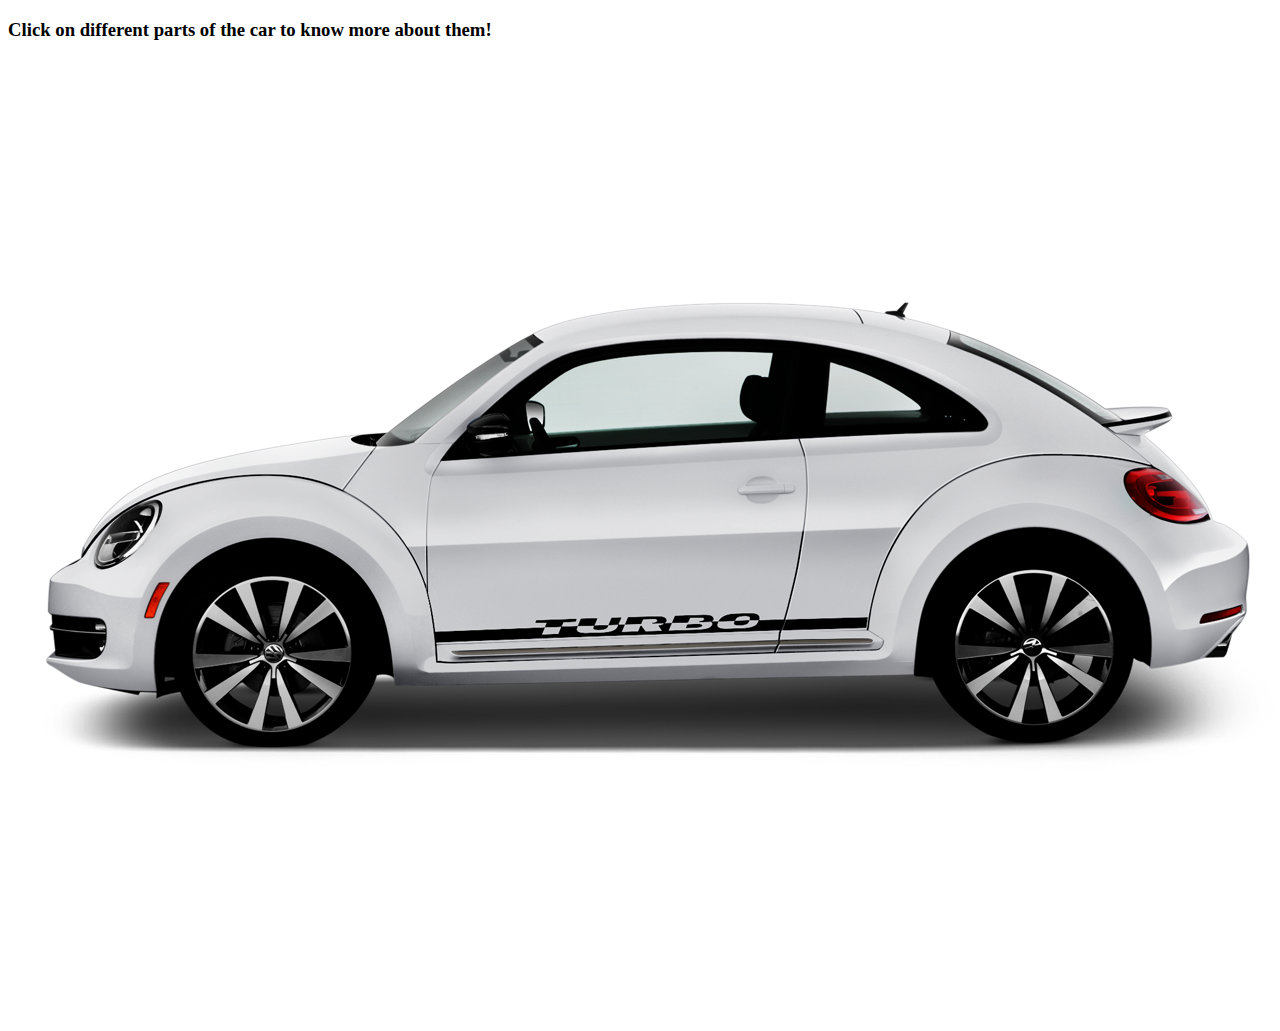
<file: imgmap.html>
<!DOCTYPE html>
<html>
    <head>
        <title>Image Map Example</title>
        </head>
    <body>
        <h3>Click on different parts of the car to know more about them!</h3>
        <img src="car.png" alt="Car Image" usemap="#Mycar">
        <map name="#Mycar">
        
            <area shape="poly" coords="202,524,246,499,303,508,350,540,365,596,356,640,312,676,284,688,243,684,198,664,170,617,171,566" title="Tires" href="https://www.amazon.in/alloy-wheels-for-car/s?k=allo</map>y+wheels+for+car" alt="Wheel" target="_blank">
            <area shape="poly" coords="434,403,417,466,417,525,425,563,429,600,767,592,794,477,789,380,800,402,800,434" title="Door" href="https://dir.indiamart.com/chennai/car-door.html" alt="Door">
            <area shape="poly" coords="510,328,548,298,620,284,689,276,746,277,789,284,788,334,776,375,519,390,504,360" title="Window" href="https://boodmo.com/catalog/3537-window/?srsltid=AfmBOorFQ5G2ek5Yd09pq4TB4V3lWwUmBLzPEjp2Mdel8VeUl7HZpIXT2b4" alt="Window">
            <area shape="poly" coords="151,445,140,474,127,490,100,506,88,494,99,472,115,453,132,444" title="Headlamp" href="https://boodmo.com/catalog/3686-headlight/?srsltid=AfmBOoq2Uu4Abg1NBAf6g-tcxvLtpvM-iePRezaehrhKUnMxTG0RSxvx" alt="Headlamp">
    </body>
</html>
</file>
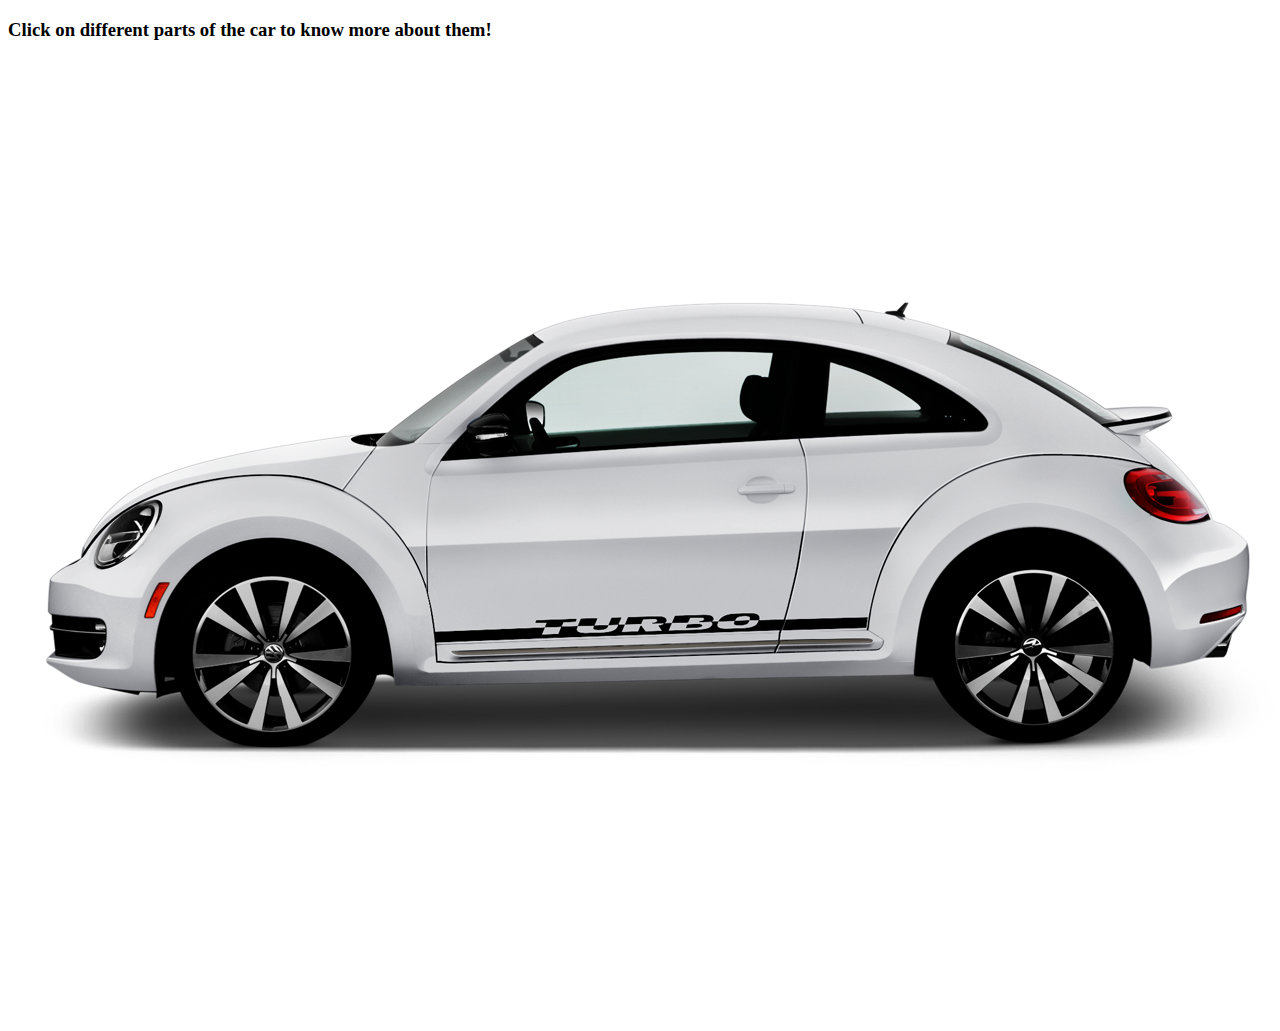
<file: Image mapping/imgmap.html>
<!DOCTYPE html>
<html>
    <head>
        <title>Image Map Example</title>
        </head>
    <body>
        <h3>Click on different parts of the car to know more about them!</h3>
        <img src="car.png" alt="Car Image" usemap="#Mycar">
        <map name="#Mycar">
        
            <area shape="poly" coords="202,524,246,499,303,508,350,540,365,596,356,640,312,676,284,688,243,684,198,664,170,617,171,566" title="Tires" href="https://www.amazon.in/alloy-wheels-for-car/s?k=allo</map>y+wheels+for+car" alt="Wheel" target="_blank">
            <area shape="poly" coords="434,403,417,466,417,525,425,563,429,600,767,592,794,477,789,380,800,402,800,434" title="Door" href="https://dir.indiamart.com/chennai/car-door.html" alt="Door">
            <area shape="poly" coords="510,328,548,298,620,284,689,276,746,277,789,284,788,334,776,375,519,390,504,360" title="Window" href="https://boodmo.com/catalog/3537-window/?srsltid=AfmBOorFQ5G2ek5Yd09pq4TB4V3lWwUmBLzPEjp2Mdel8VeUl7HZpIXT2b4" alt="Window">
            <area shape="poly" coords="151,445,140,474,127,490,100,506,88,494,99,472,115,453,132,444" title="Headlamp" href="https://boodmo.com/catalog/3686-headlight/?srsltid=AfmBOoq2Uu4Abg1NBAf6g-tcxvLtpvM-iePRezaehrhKUnMxTG0RSxvx" alt="Headlamp">
    </body>
</html>
</file>
<file: styles.css>
* {
    margin: 0;
    padding: 0;
    box-sizing: border-box;
}

body {
    font-family: Arial, sans-serif;
    color: #ffffff;
    line-height: 1.6;
}

h1 {
    text-align: center;
    font-size: 48px;
    margin-bottom: 20px;
}

h2 {
    text-align: center;
    font-size: 32px;
    margin-bottom: 30px;
}

p {
    text-align: center;
    font-size: 18px;
    color: #cccccc;
    margin-bottom: 30px;
}

section {
    margin-bottom: 40px;
    padding: 30px;
}

.hero-images {
    display: flex;
    justify-content: center;
    gap: 30px;
    margin: 30px 0;
}

img {
    width: 300px;
    height: 200px;
    border-radius: 10px;
}

.external-links {
    display: flex;
    justify-content: center;
    gap: 30px;
    margin: 30px 0;
}

a {
    background-color: #444444;
    color: #ffffff;
    padding: 15px 30px;
    text-decoration: none;
    border-radius: 25px;
    font-weight: bold;
}

table {
    width: 100%;
    border-collapse: collapse;
    margin: 20px 0;
    background-color: #1a1a1a;
}

th, td {
    padding: 15px;
    text-align: left;
    border-bottom: 1px solid #666666;
}

th {
    background-color: #444444;
    color: #ffffff;
    font-weight: bold;
}

td {
    background-color: #000000;
    color: #ffffff;
}
</file>
